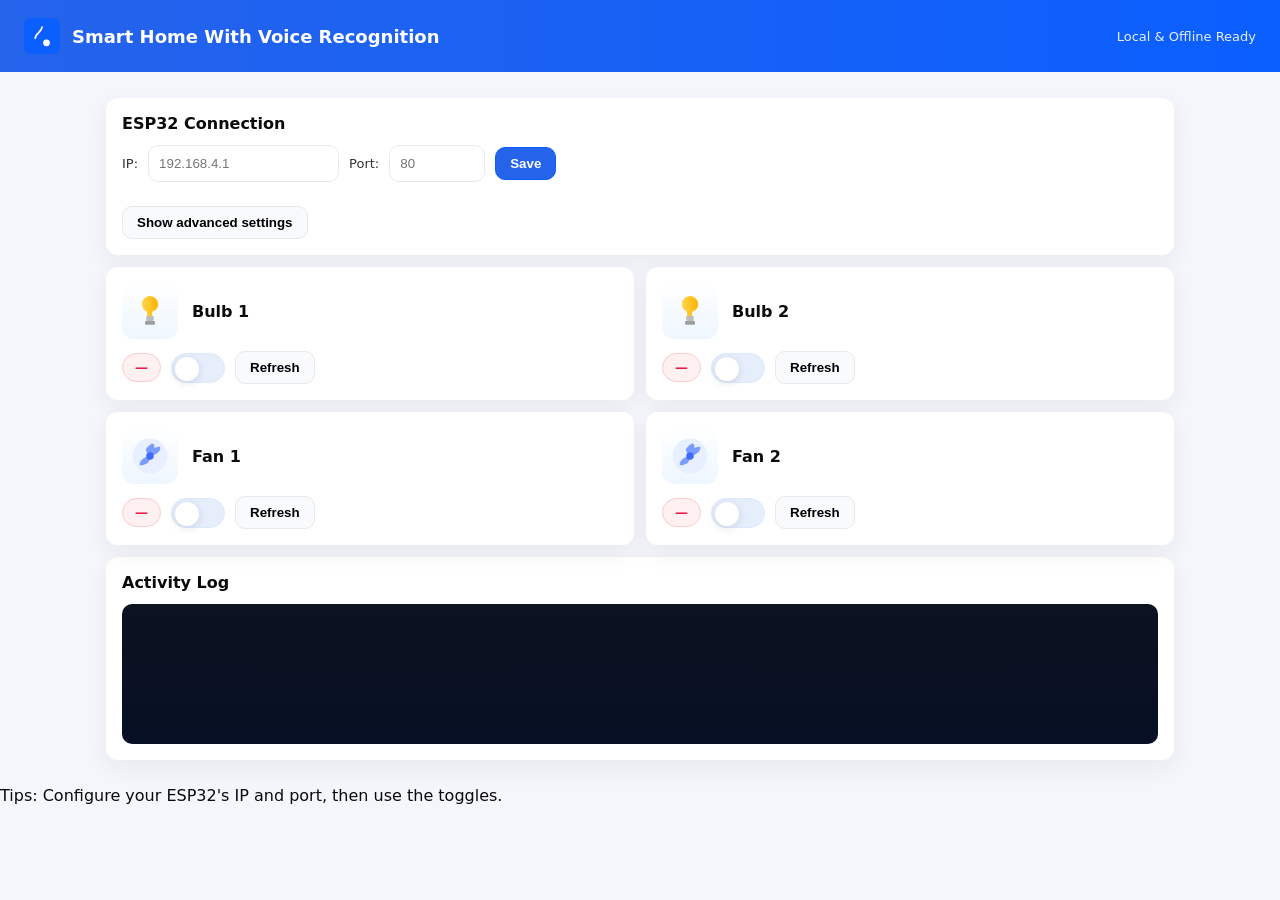
<file: index.html>
<!doctype html>
<html lang="en">
  <head>
    <meta charset="utf-8" />
    <meta http-equiv="refresh" content="0; url=Landing_Page.html" />
    <meta name="viewport" content="width=device-width,initial-scale=1" />
    <title>Smart Home With Voice Recognition — Redirecting…</title>
  </head>
  <body>
    Redirecting to <a href="Landing_Page.html">Smart Home Landing Page</a>…
  </body>
</html>
</file>
<file: assets/style.css>
/* Professional UI theme */
:root{
  --bg:#f4f6fb;
  --card:#ffffff;
  --muted:#6b7280;
  --accent:#2563eb;
  --accent-2:#0b5fff;
  --success:#059669;
  --danger:#e11d48;
  --glass: rgba(255,255,255,0.6);
}
*{box-sizing:border-box}
html,body{height:100%}
body{font-family:Inter,system-ui,-apple-system,"Segoe UI",Roboto,Arial;margin:0;background:var(--bg);color:#0b0b0b;-webkit-font-smoothing:antialiased}
header{display:flex;align-items:center;gap:16px;padding:18px 24px;background:linear-gradient(90deg,var(--accent),var(--accent-2));color:#fff}
.logo{display:flex;align-items:center;gap:12px}
.logo img{height:36px;width:36px}
.brand{font-weight:700;font-size:18px}
.container{max-width:1100px;margin:26px auto;padding:0 16px}
.grid{display:grid;grid-template-columns:repeat(2,1fr);gap:12px}
/* ensure cards can shrink below their content width */
.grid > .card{min-width:0}
.card{background:var(--card);border-radius:12px;padding:16px;box-shadow:0 8px 24px rgba(20,28,50,0.06);display:flex;flex-direction:column;gap:12px}
.card-top{display:flex;align-items:center;gap:14px}
.avatar{width:56px;height:56px;border-radius:12px;background:linear-gradient(180deg,#fff,#eef6ff);display:flex;align-items:center;justify-content:center;flex:0 0 56px}
.device-img{width:40px;height:40px}
.device-title{font-weight:700;font-size:16px}
.controls{display:flex;align-items:center;gap:10px}
.btn{padding:8px 14px;border-radius:10px;border:1px solid #e6e9ee;background:#f8fafc;cursor:pointer;font-weight:600}
.btn:disabled{opacity:0.6;cursor:not-allowed}
.btn.primary{background:var(--accent);color:#fff;border-color:var(--accent-2)}
.status{padding:6px 12px;border-radius:999px;font-size:13px;font-weight:700}
.online{background:#ecfdf5;color:var(--success);border:1px solid #bbf7d0}
.offline{background:#fff1f2;color:var(--danger);border:1px solid #fecaca}
.meta{color:var(--muted);font-size:13px}
.config-row{display:flex;gap:10px;align-items:center;flex-wrap:wrap}
input[type=text], input[type=url], input[type=number]{padding:10px;border:1px solid #e6e9ee;border-radius:10px}
label{font-size:13px;color:#333}
.log{height:140px;overflow:auto;background:linear-gradient(180deg,#0b1220,#071024);color:#dfefff;padding:12px;border-radius:10px;font-family:monospace;font-size:12px}
.small{font-size:13px;color:var(--muted)}

/* Toggle switch */
.switch{position:relative;width:54px;height:30px;background:#e6eefc;border-radius:999px;border:1px solid #dde9ff;cursor:pointer}
.switch input{display:none}
.switch .knob{position:absolute;top:3px;left:3px;width:24px;height:24px;border-radius:50%;background:white;box-shadow:0 2px 8px rgba(16,24,40,0.12);transition:transform .18s ease, left .18s ease}
.switch.on{background:linear-gradient(90deg,var(--accent),var(--accent-2));border-color:transparent}
.switch.on .knob{transform:translateX(24px)}

/* Responsive tweaks */
@media (max-width:720px){
  /* small screens: stack to single column */
  .grid{grid-template-columns:1fr;}
}

@media (max-width:560px){
  .avatar{width:48px;height:48px}
  .device-title{font-size:15px}
}
</file>
